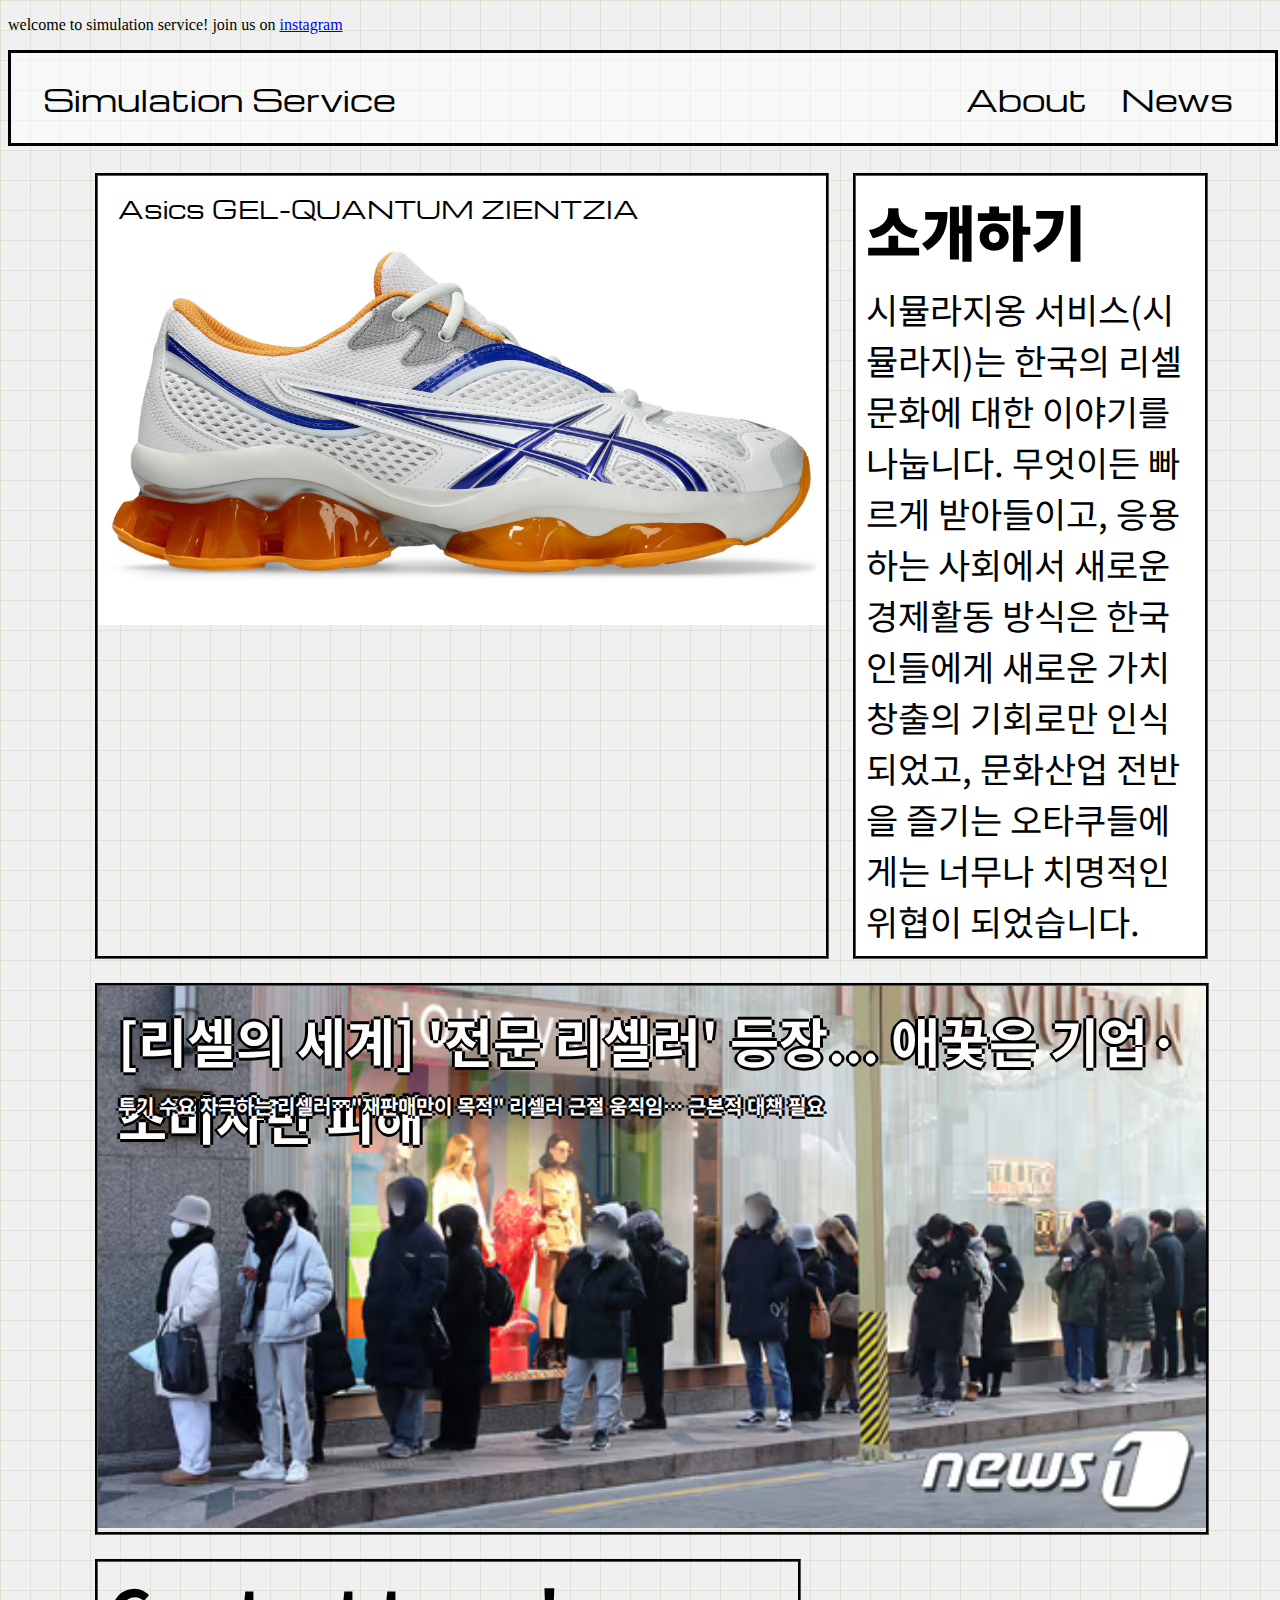
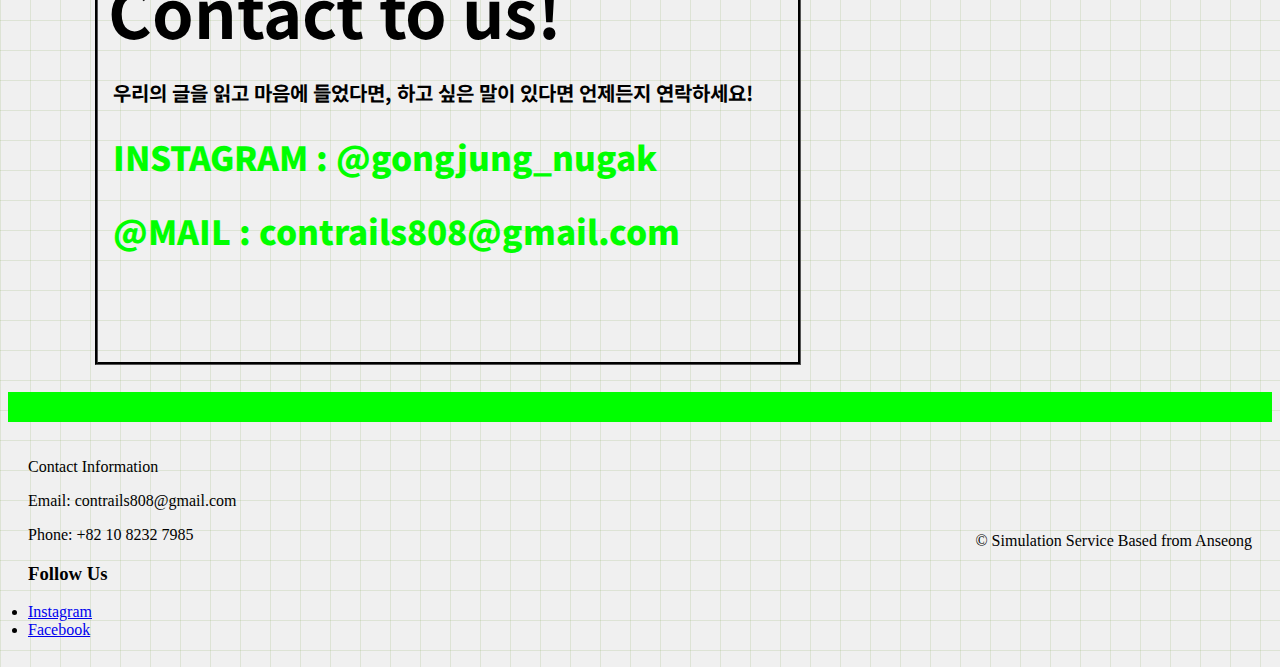
<file: index.html>
<!DOCTYPE html>
<html lang="en">
<head>
    <meta charset="UTF-8">
    <meta name="viewport" content="width=device-width, initial-scale=1.0">
    <title>나의 웹 페이지</title>
    <link rel="stylesheet" href="styles.css">
    <link rel="preconnect" href="https://fonts.googleapis.com">
    <link rel="preconnect" href="https://fonts.gstatic.com" crossorigin>
    <link href="https://fonts.googleapis.com/css2?family=Michroma&family=Noto+Sans+KR:wght@100..900&display=swap" rel="stylesheet">
</head>
    <body style="background-image: url(img/bgGrid.jpg);">
        
        <script src="script.js"></script>
    <div id="nav">
        <header>
            <div id="runningTxt">
                <p>welcome to simulation service! join us on <a href="#">instagram</a></p>
            </div>
            <div class="menuBar">
                <nav>
                <ul class="nav-links"> 
                <li class="maintext"><a href="main.html">Simulation Service</a></li>
                </nav>
                <nav>
                    <ul class="nav-links">
                        <li class="manu"><a href="about.html">About</a></li>
                        <li class="manu"><a href="news.html">News</a></li>
                    </ul>
                </nav>
            </div>
        </header>
    </div>

<main class="container">
    <section class="section">
        <div class="col8">
        <div class="image-container">
            <img src="img/shose.png" alt="" style="height: 100%;" width="100%">
            <div class="overlay-text">Asics GEL-QUANTUM ZIENTZIA</div>
        </div>
        </div>
        <div class="col4">
            <h2 class="text1">소개하기</h2>
            <P class="text2">시뮬라지옹 서비스(시뮬라지)는 한국의 리셀문화에 대한 이야기를 나눕니다. 무엇이든 빠르게 받아들이고, 응용하는 사회에서 새로운 경제활동 방식은 한국인들에게 새로운 가치창출의 기회로만 인식되었고, 문화산업 전반을 즐기는 오타쿠들에게는 너무나 치명적인 위협이 되었습니다.</P>

        </div>
    </section>

    <section class="section9">
        <div class="col9">
        <div class="image-container">
            <img src="img/image_1.png" alt="" style="height: 100%;" width="100%">
            <div class="overlay-text2">[리셀의 세계] '전문 리셀러' 등장... 애꿎은 기업·소비자만 피해</div>
            <div class="overlay-text3">투기 수요 자극하는 리셀러…"재판매만이 목적" 리셀러 근절 움직임… 근본적 대책 필요</div>
        </div>
        </div>
    </section>

    <section class="section10">
        <div class="col10">
        <div class="image-container">
            <h2 class="rowmaintext">Contact to us!</h2>
            <p class="rowtext">우리의 글을 읽고 마음에 들었다면, 하고 싶은 말이 있다면 언제든지 연락하세요!</p>
            <p class="rowtext2">INSTAGRAM :  @gongjung_nugak</p>
            <p class="rowtext2">@MAIL :  contrails808@gmail.com</p>
        </div>
        </div>
    </section>

</main>
</body>

<hr class="footer-divider">
<footer>
    <div class="contact-info">
        <p>Contact Information</p>
        <p>Email: contrails808@gmail.com</p>
        <p>Phone: +82 10 8232 7985</p>
        <h3>Follow Us</h3>
        <li><a href="#">Instagram</a></li>
        <li><a href="#">Facebook</a></li>
    </div>
        </ul>
    </div>
    <p>&copy; Simulation Service Based from Anseong</p>
</footer>
</file>
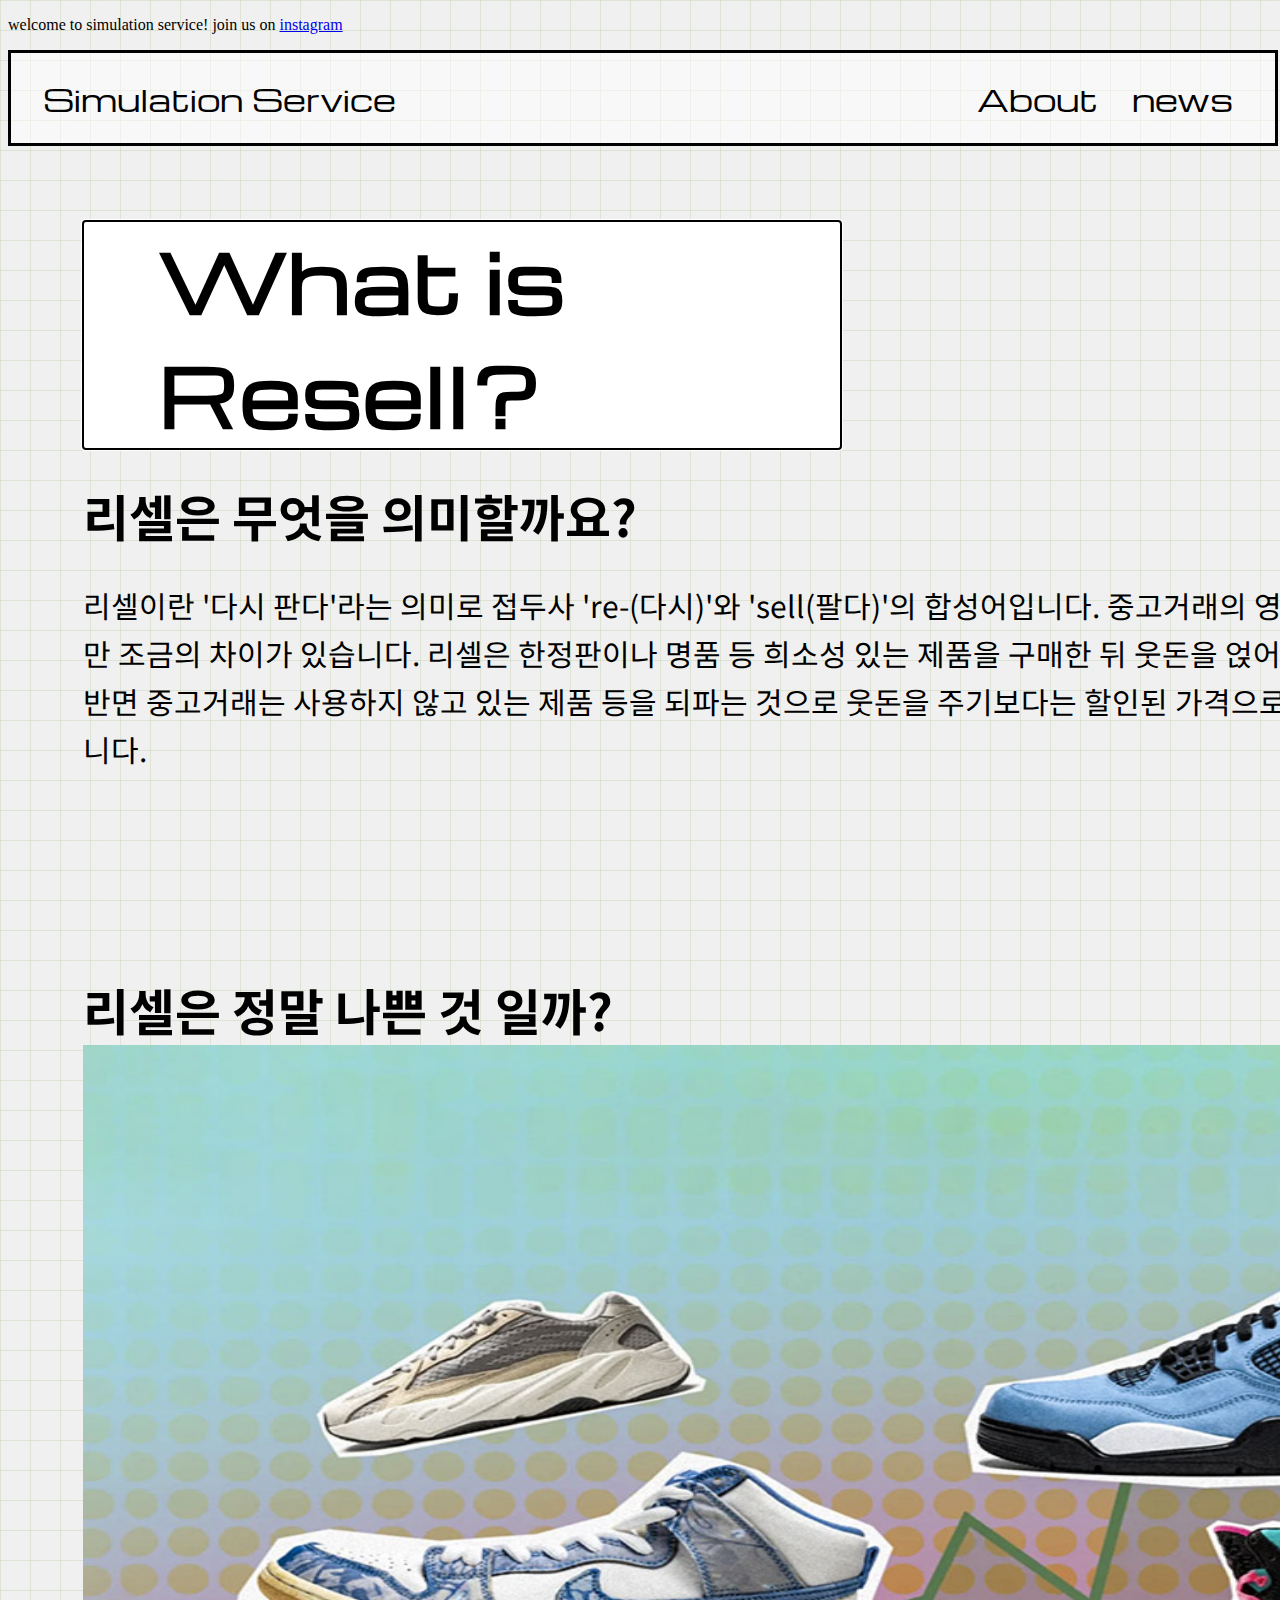
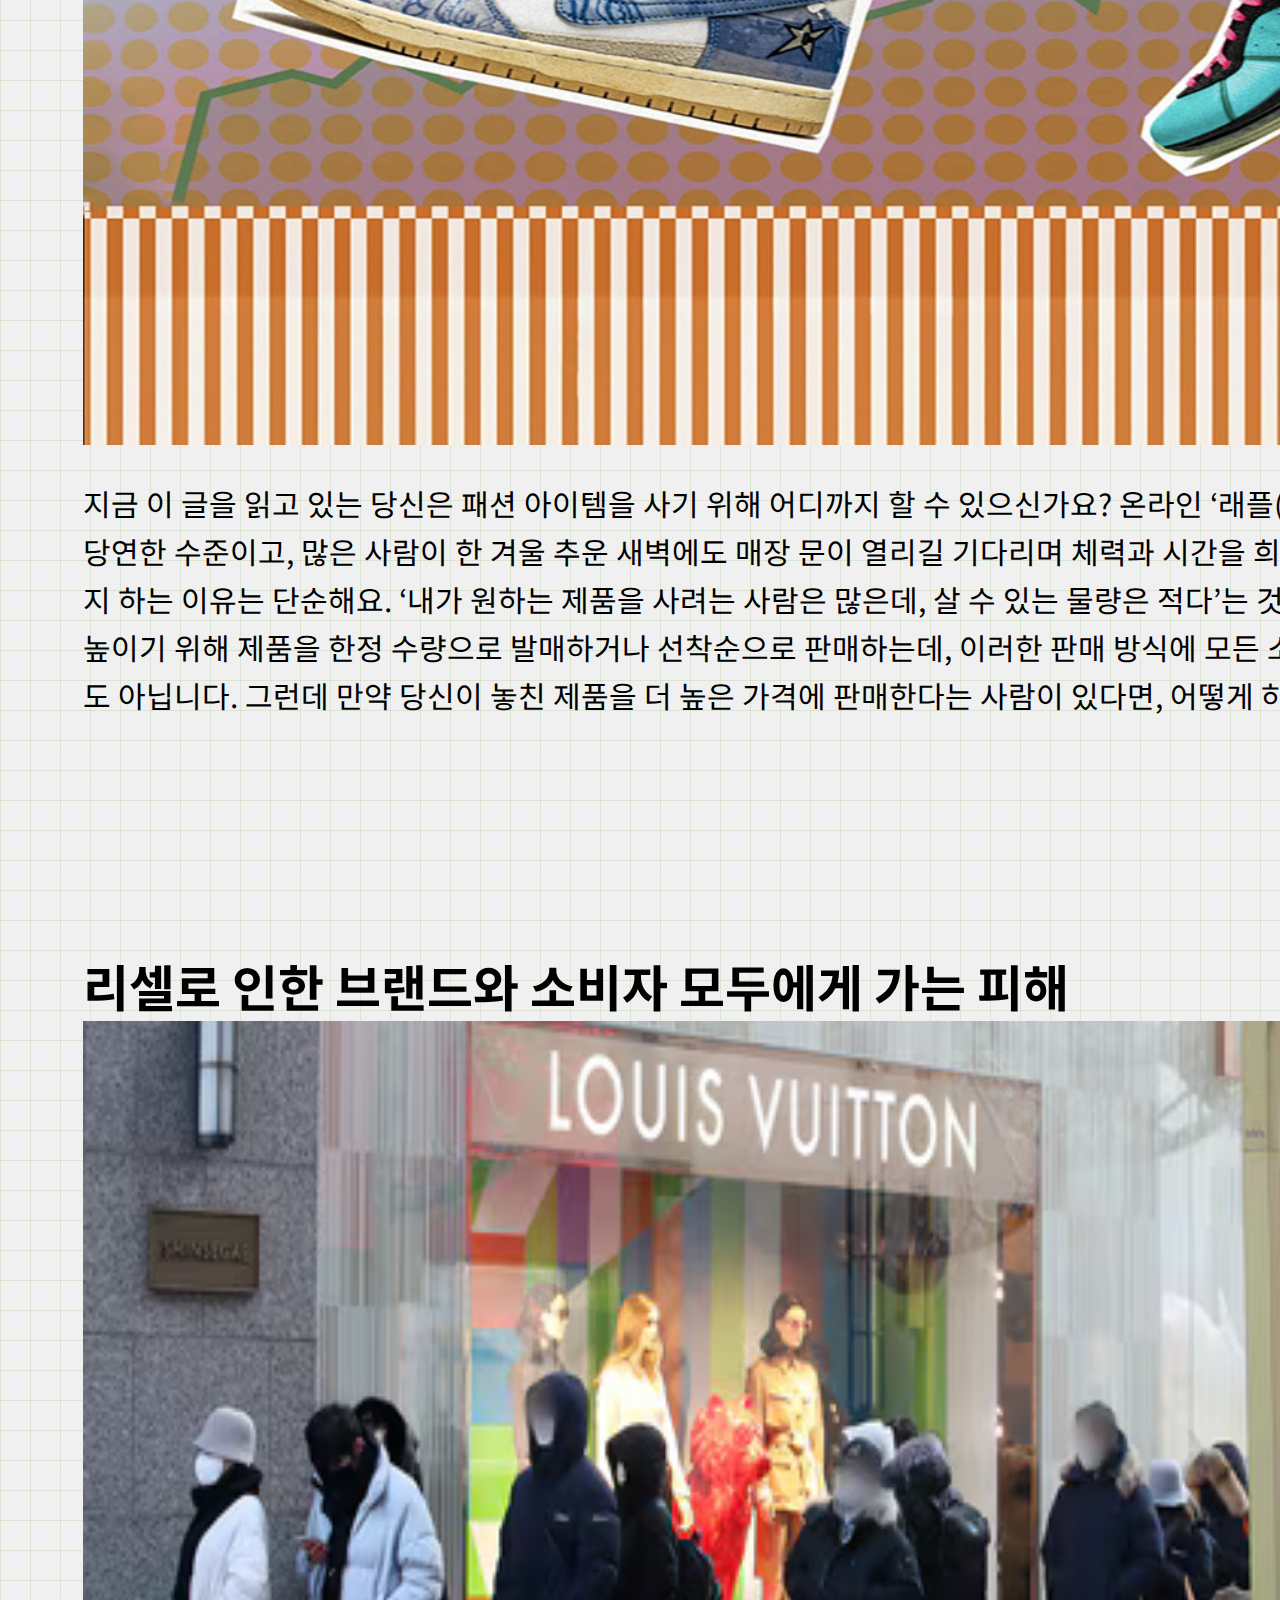
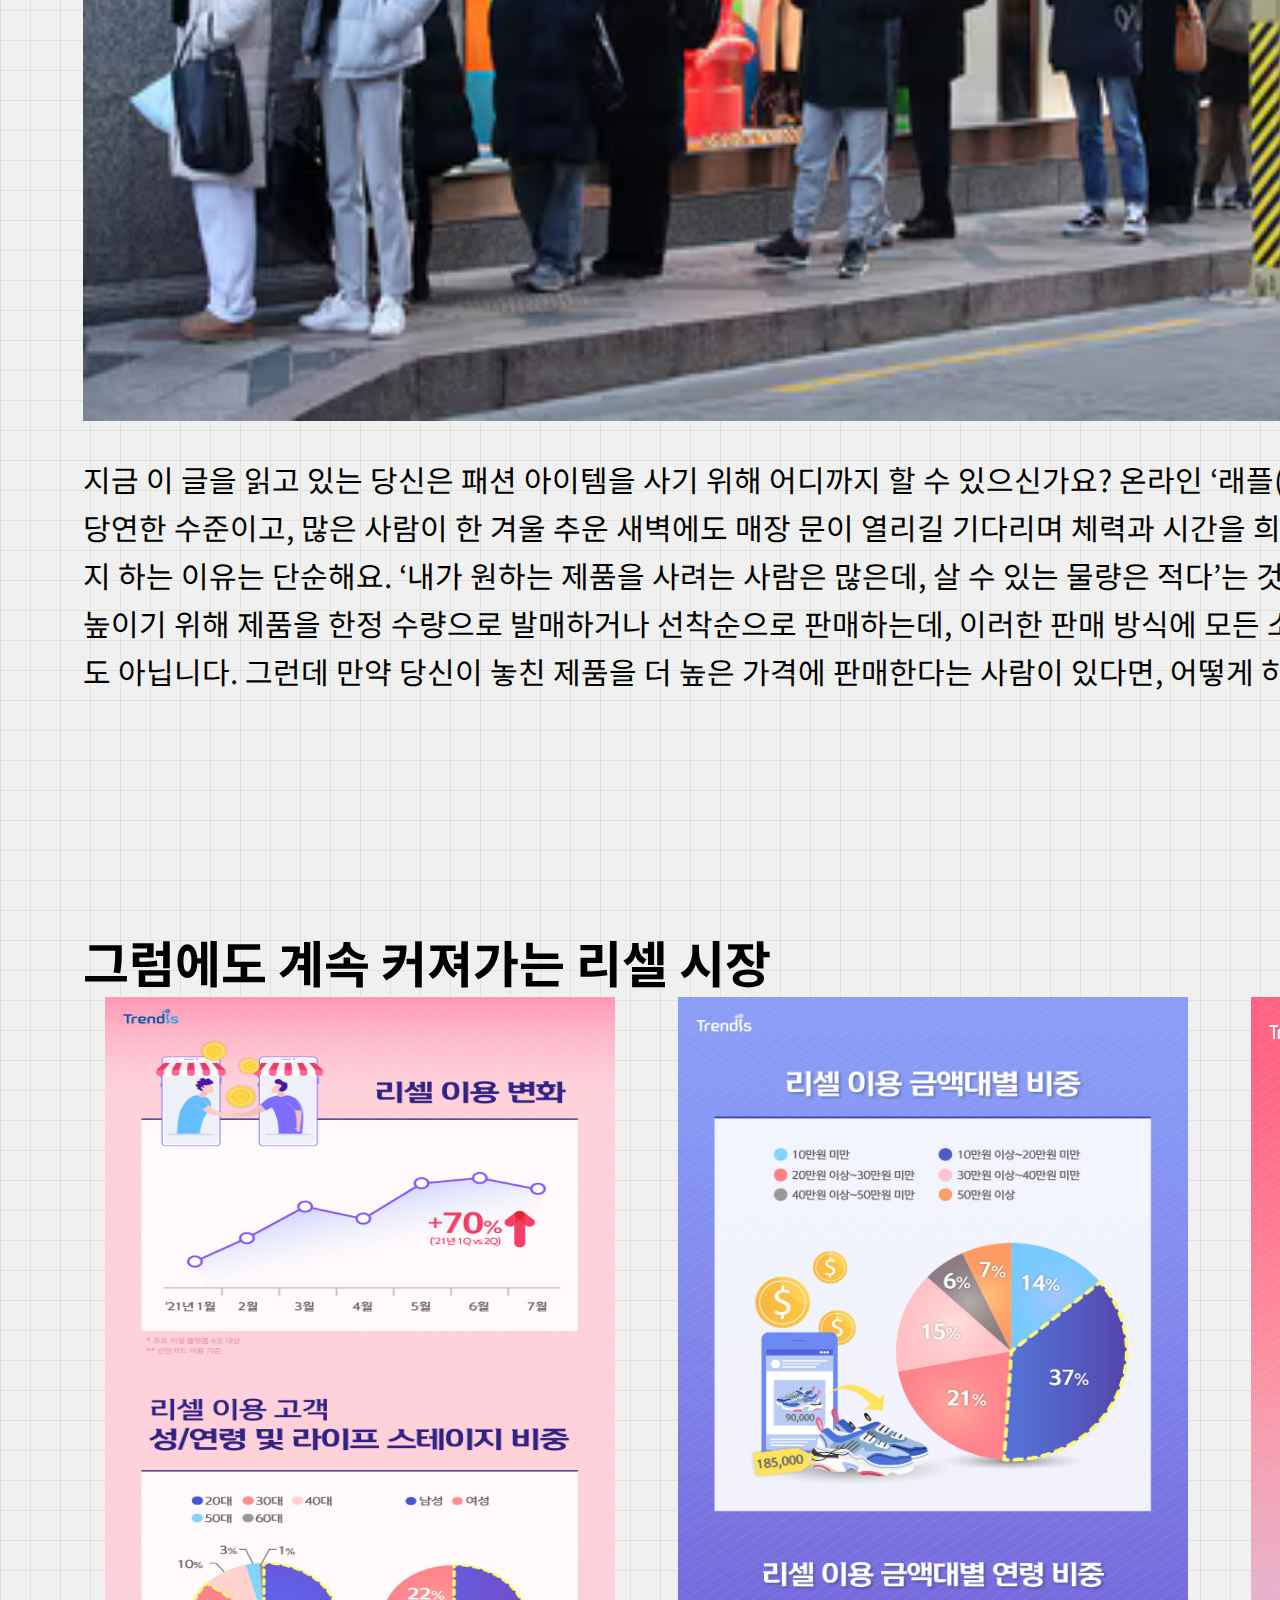
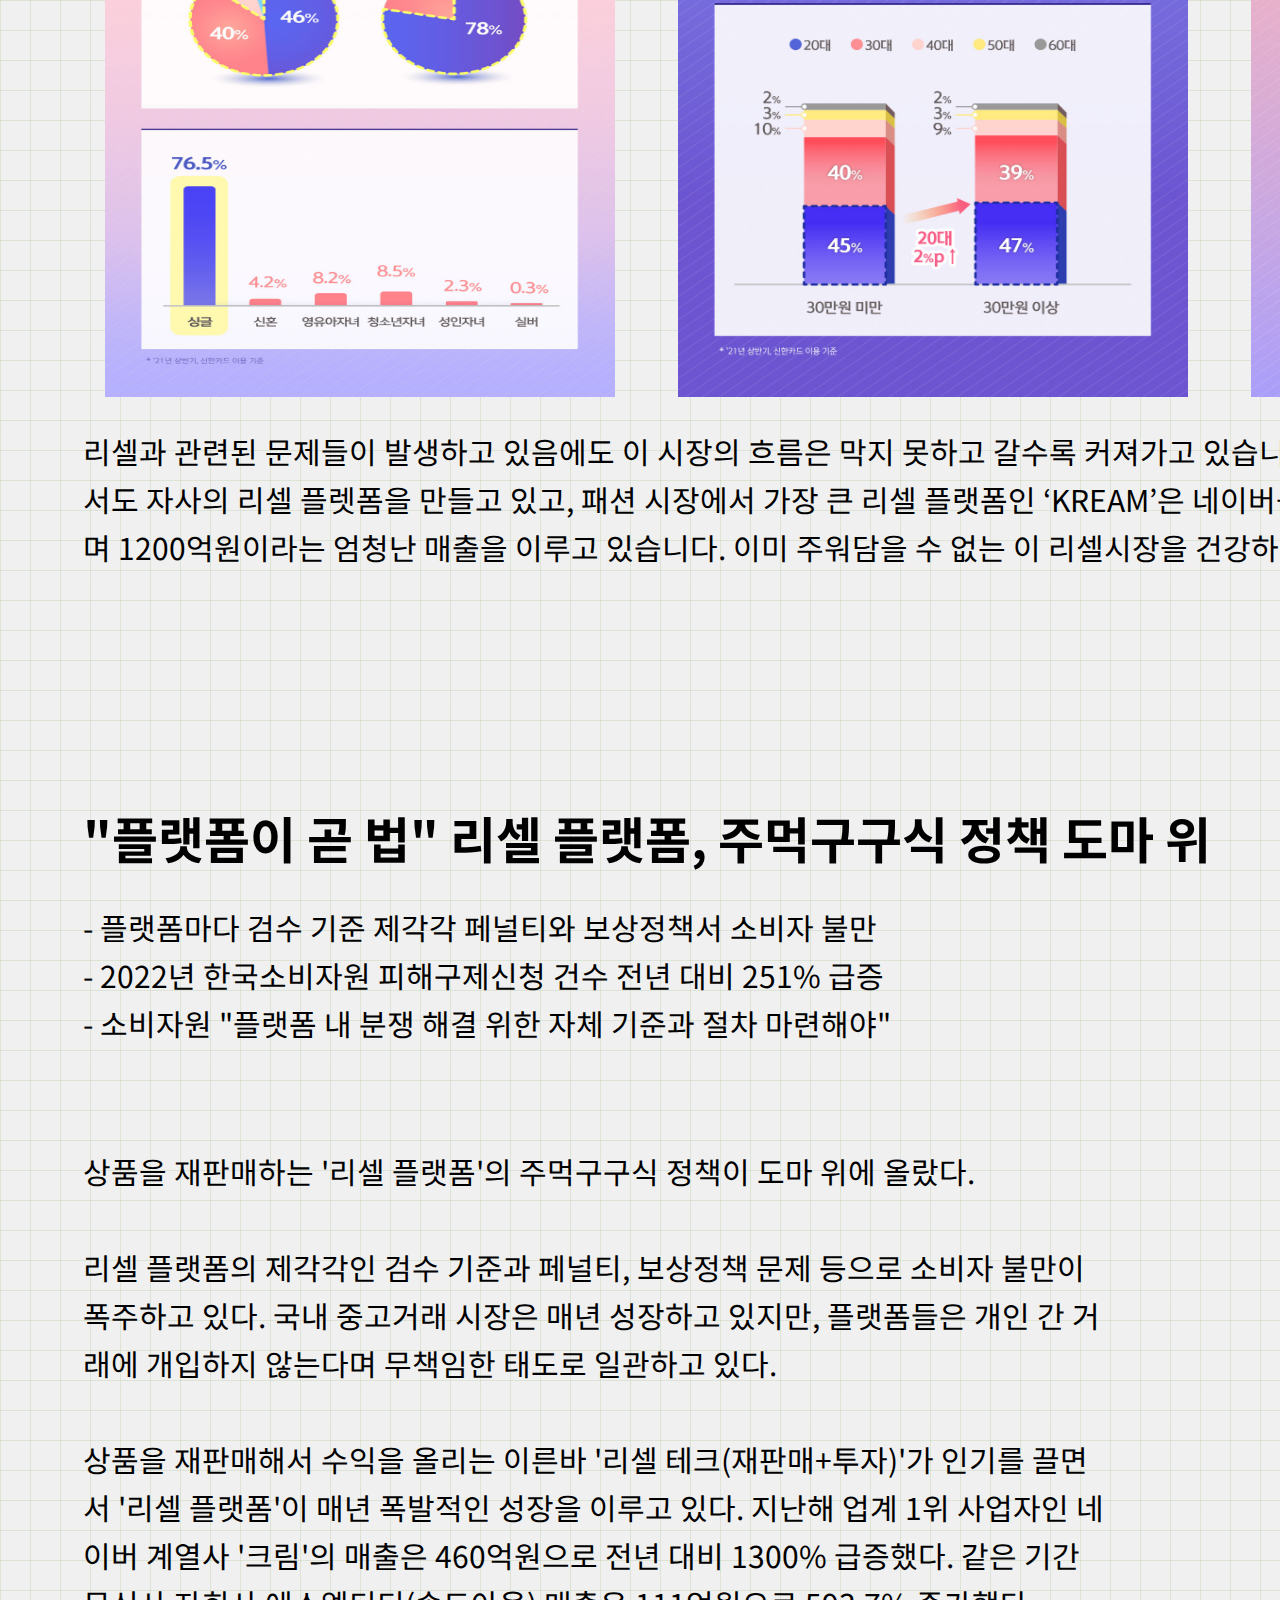
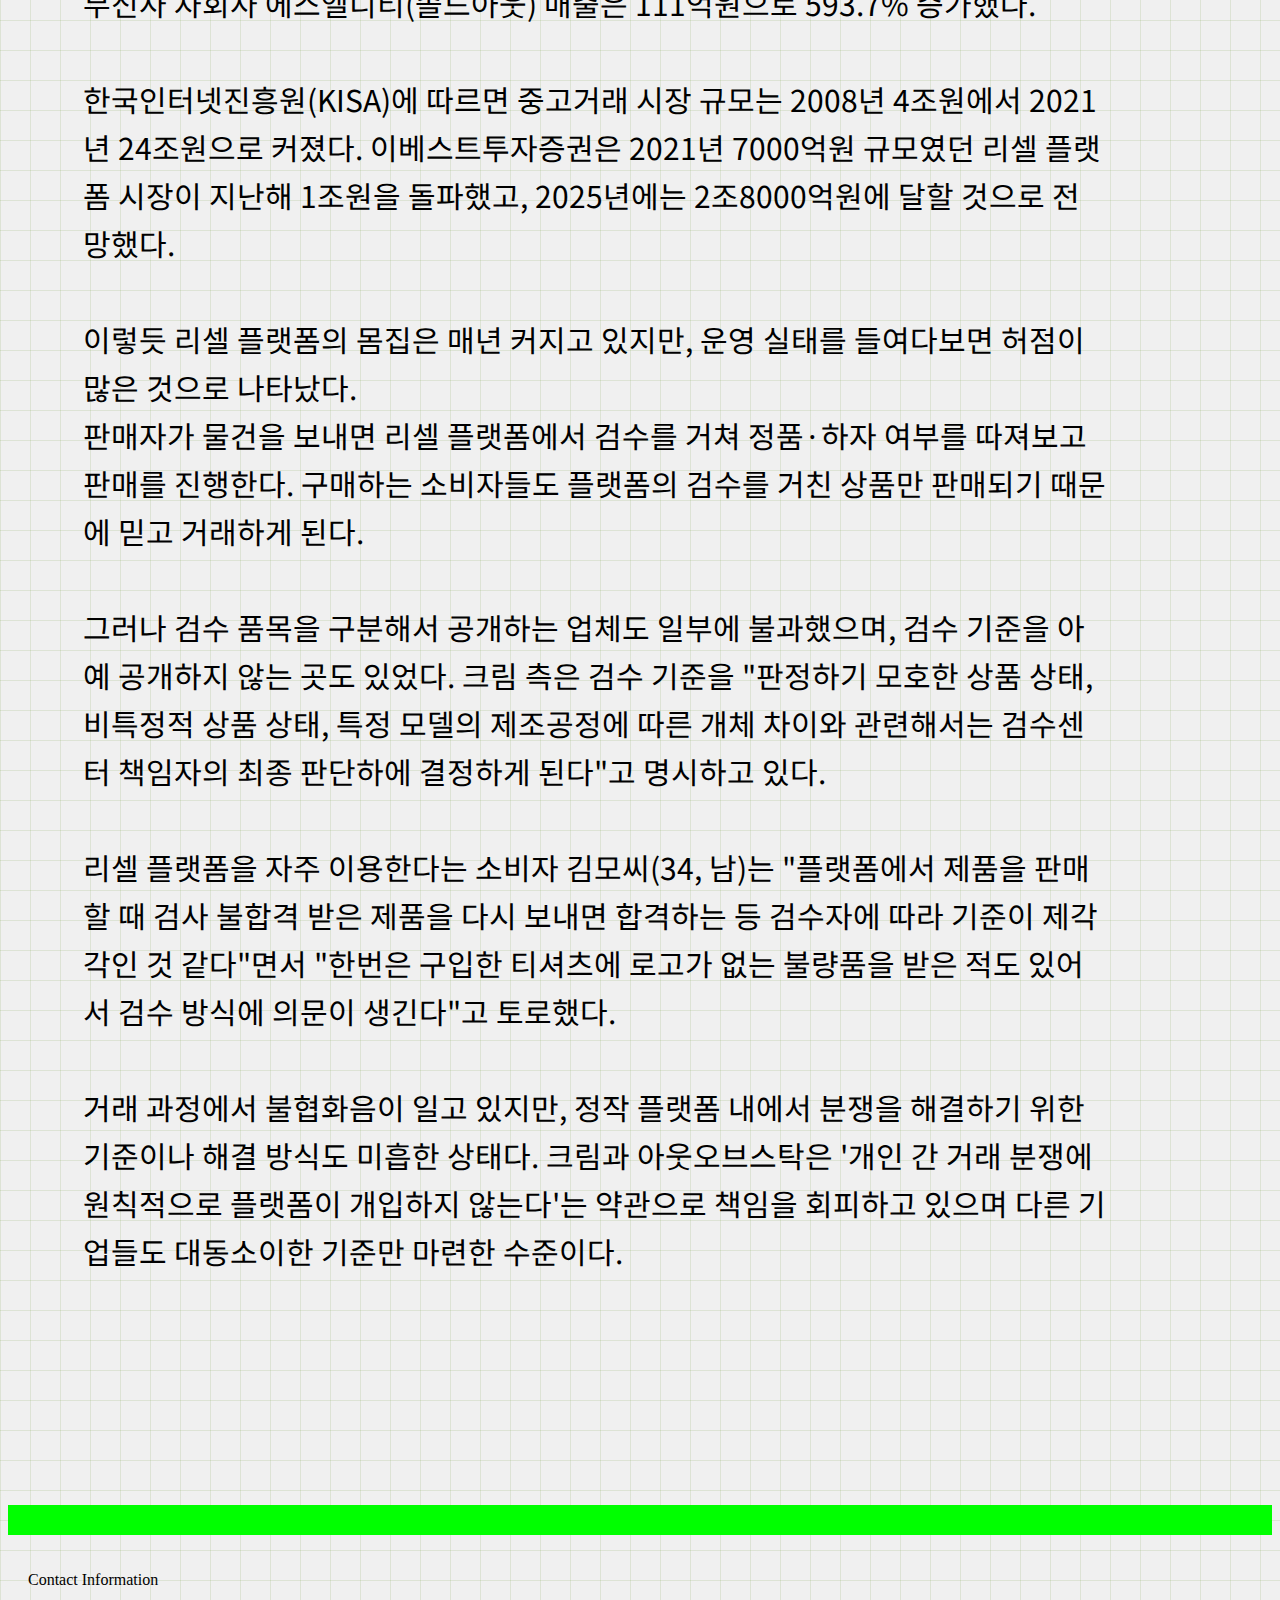
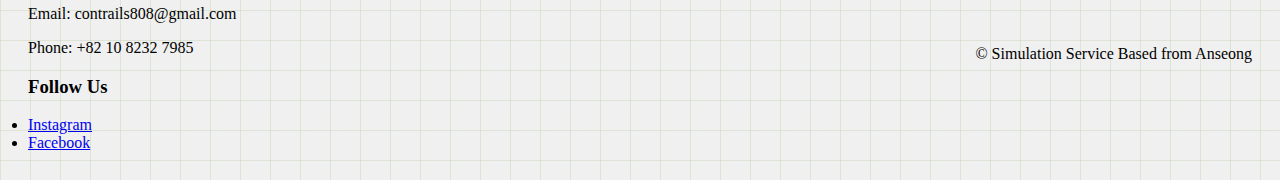
<file: news.html>
<!DOCTYPE html>
<html lang="en">
<head>
    <meta charset="UTF-8">
    <meta name="viewport" content="width=device-width, initial-scale=1.0">
    <title>나의 웹 페이지</title>
    <link rel="stylesheet" href="styles.css">
    <link rel="preconnect" href="https://fonts.googleapis.com">
    <link rel="preconnect" href="https://fonts.gstatic.com" crossorigin>
    <link href="https://fonts.googleapis.com/css2?family=Michroma&family=Noto+Sans+KR:wght@100..900&display=swap" rel="stylesheet">
</head>
    <body style="background-image: url(img/bgGrid.jpg);">
    <div id="nav">
        <header>
            <div id="runningTxt">
                <p>welcome to simulation service! join us on <a href="#">instagram</a></p>
            </div>
            <div class="menuBar">
                <nav>
                <ul class="nav-links"> 
                <li class="maintext"><a href="index.html">Simulation Service</a></li>
                </nav>
                <nav>
                    <ul class="nav-links">
                        <li class="manu"><a href="about.html">About</a></li>
                        <li class="manu"><a href="news.html">news</a></li>
                    </ul>
                </nav>
            </div>
        </header>
    </div>

    <section class="section1">
        <h2 class="title">What is Resell?</h2>
    </section>
    <section class="section13">
        <div class="content">

            <h3 class="newssub">리셀은 무엇을 의미할까요?</h3>
            <p class="text">리셀이란 '다시 판다'라는 의미로 접두사 're-(다시)'와 'sell(팔다)'의 합성어입니다. 중고거래의 영어 표현으로 볼 수도 있지만 조금의 차이가 있습니다. 리셀은 한정판이나 명품 등 희소성 있는 제품을 구매한 뒤 웃돈을 얹어되파하는 것을 말합니다. 반면 중고거래는 사용하지 않고 있는 제품 등을 되파는 것으로 웃돈을 주기보다는 할인된 가격으로 판매하는 것이 일반적입니다.</p>

            <h3 class="newssub">리셀은 정말 나쁜 것 일까?</h3>
            <img src="img/1.jpg" class="img1">
            <p class="text">지금 이 글을 읽고 있는 당신은 패션 아이템을 사기 위해 어디까지 할 수 있으신가요? 온라인 ‘래플(Raffle)’에 참여하는 것은 당연한 수준이고, 많은 사람이 한 겨울 추운 새벽에도 매장 문이 열리길 기다리며 체력과 시간을 희생합니다. 그들이 이렇게까지 하는 이유는 단순해요. ‘내가 원하는 제품을 사려는 사람은 많은데, 살 수 있는 물량은 적다’는 것. 기업은 브랜드의 가치를 높이기 위해 제품을 한정 수량으로 발매하거나 선착순으로 판매하는데, 이러한 판매 방식에 모든 소비자가 참여할 수 있는 것도 아닙니다. 그런데 만약 당신이 놓친 제품을 더 높은 가격에 판매한다는 사람이 있다면, 어떻게 하실건가요?</p>
        </div>
    </section>

    <section class="section13">
        <div class="content">
            <h3 class="newssub">리셀로 인한 브랜드와 소비자 모두에게 가는 피해</h3>
            <img src="img/image_1.png" class="img1">
            <p class="text">지금 이 글을 읽고 있는 당신은 패션 아이템을 사기 위해 어디까지 할 수 있으신가요? 온라인 ‘래플(Raffle)’에 참여하는 것은 당연한 수준이고, 많은 사람이 한 겨울 추운 새벽에도 매장 문이 열리길 기다리며 체력과 시간을 희생합니다. 그들이 이렇게까지 하는 이유는 단순해요. ‘내가 원하는 제품을 사려는 사람은 많은데, 살 수 있는 물량은 적다’는 것. 기업은 브랜드의 가치를 높이기 위해 제품을 한정 수량으로 발매하거나 선착순으로 판매하는데, 이러한 판매 방식에 모든 소비자가 참여할 수 있는 것도 아닙니다. 그런데 만약 당신이 놓친 제품을 더 높은 가격에 판매한다는 사람이 있다면, 어떻게 하실건가요?</p>
        </div>
    </section>

    <section class="section13">
        <div class="content">
            <section id="home">
            <h3 class="newssub">그럼에도 계속 커져가는 리셀 시장</h3>
 <div class="s3_img">
    <img src="img/3.jpg">
    <img src="img/4.jpg">
    <img src="img/5.jpg">
 </div>
            <p class="text">리셀과 관련된 문제들이 발생하고 있음에도 이 시장의 흐름은 막지 못하고 갈수록 커져가고 있습니다. 패션 커머스 플랫폼에서도 자사의 리셀 플렛폼을 만들고 있고, 패션 시장에서 가장 큰 리셀 플랫폼인 ‘KREAM’은 네이버를 등에 업고 몸집을 불려가며  1200억원이라는 엄청난 매출을 이루고 있습니다. 이미 주워담을 수 없는 이 리셀시장을 건강하게 재구축할 수 있을까요?
             </section>

        </div>
    </section>

    <section class="section13">
        <div class="content">
            <h3 class="newssub">"플랫폼이 곧 법" 리셀 플랫폼, 주먹구구식 정책 도마 위</h3>
            <p class="text5">- 플랫폼마다 검수 기준 제각각 페널티와 보상정책서 소비자 불만 <br>
            - 2022년 한국소비자원 피해구제신청 건수 전년 대비 251% 급증 <br>
            - 소비자원 "플랫폼 내 분쟁 해결 위한 자체 기준과 절차 마련해야"</p>
            <p class="text">
                상품을 재판매하는 '리셀 플랫폼'의 주먹구구식 정책이 도마 위에 올랐다. <br><br>
                리셀 플랫폼의 제각각인 검수 기준과 페널티, 보상정책 문제 등으로 소비자 불만이 폭주하고 있다. 국내 중고거래 시장은 매년 성장하고 있지만, 플랫폼들은 개인 간 거래에 개입하지 않는다며 무책임한 태도로 일관하고 있다. <br><br>
                상품을 재판매해서 수익을 올리는 이른바 '리셀 테크(재판매+투자)'가 인기를 끌면서 '리셀 플랫폼'이 매년 폭발적인 성장을 이루고 있다. 지난해 업계 1위 사업자인 네이버 계열사 '크림'의 매출은 460억원으로 전년 대비 1300% 급증했다. 같은 기간 무신사 자회사 에스엘디티(솔드아웃) 매출은 111억원으로 593.7% 증가했다. <br><br>
                한국인터넷진흥원(KISA)에 따르면 중고거래 시장 규모는 2008년 4조원에서 2021년 24조원으로 커졌다. 이베스트투자증권은 2021년 7000억원 규모였던 리셀 플랫폼 시장이 지난해 1조원을 돌파했고, 2025년에는 2조8000억원에 달할 것으로 전망했다. <br><br>
                이렇듯 리셀 플랫폼의 몸집은 매년 커지고 있지만, 운영 실태를 들여다보면 허점이 많은 것으로 나타났다. <br>
                판매자가 물건을 보내면 리셀 플랫폼에서 검수를 거쳐 정품·하자 여부를 따져보고 판매를 진행한다. 구매하는 소비자들도 플랫폼의 검수를 거친 상품만 판매되기 때문에 믿고 거래하게 된다. <br><br>
                그러나 검수 품목을 구분해서 공개하는 업체도 일부에 불과했으며, 검수 기준을 아예 공개하지 않는 곳도 있었다. 크림 측은 검수 기준을 "판정하기 모호한 상품 상태, 비특정적 상품 상태, 특정 모델의 제조공정에 따른 개체 차이와 관련해서는 검수센터 책임자의 최종 판단하에 결정하게 된다"고 명시하고 있다. <br><br>
                리셀 플랫폼을 자주 이용한다는 소비자 김모씨(34, 남)는 "플랫폼에서 제품을 판매할 때 검사 불합격 받은 제품을 다시 보내면 합격하는 등 검수자에 따라 기준이 제각각인 것 같다"면서 "한번은 구입한 티셔츠에 로고가 없는 불량품을 받은 적도 있어서 검수 방식에 의문이 생긴다"고 토로했다. <br><br>
                거래 과정에서 불협화음이 일고 있지만, 정작 플랫폼 내에서 분쟁을 해결하기 위한 기준이나 해결 방식도 미흡한 상태다. 크림과 아웃오브스탁은 '개인 간 거래 분쟁에 원칙적으로 플랫폼이 개입하지 않는다'는 약관으로 책임을 회피하고 있으며 다른 기업들도 대동소이한 기준만 마련한 수준이다.
            </p>
        </div>
    </section>

    <hr class="footer-divider">
    <footer>
        <div class="contact-info">
            <p>Contact Information</p>
            <p>Email: contrails808@gmail.com</p>
            <p>Phone: +82 10 8232 7985</p>
            <h3>Follow Us</h3>
            <li><a href="#">Instagram</a></li>
            <li><a href="#">Facebook</a></li>
        </div>
            </ul>
        </div>
        <p>&copy; Simulation Service Based from Anseong</p>
    </footer>

</body>
</html>
</file>
<file: styles.css>
<style>
@import url('https://fonts.googleapis.com/css2?family=Michroma&family=Noto+Sans+KR:wght@100..900&display=swap');
</style>


.body {
    background-image: url(img/bgGrid.jpg)
    background-repeat: repeat;
}



.menuBar {
    width: 100%;
    height: 90px;
    background-color: rgba(255, 255, 255, 0.5);
    border: solid 3px #000;

    display: flex;
    justify-content: space-between;
    align-items: center;
}

.menuBar h2{
    margin-left: 30px;
    font-size:35px;
}

.nav-links {
    list-style-type: none;
    display: flex;
    margin: 20px; /* 기본적인 마진을 제거합니다. */
    padding: 0; /* 기본적인 패딩을 제거합니다. */
    font-size:30px;
}

.nav-links li {
    margin-right: 10px;
}

.nav-links a {
    color: #000;
    text-decoration: none;
    padding: 8px 12px;
    border-radius: 5px;
}

.nav-links a:hover {
    color: #20E100;
    background-color: #dddddd00;
}

.section {
    width: 90%;
    margin: 30px 75px;
    display: flex;
}

#home {
    display: flex;
    flex-direction: column;
}


.title {
    margin: 75px;
   color: #000000;
   font-size: 80px;
   margin-bottom: 20px; /* h2 요소의 아래쪽 마진을 추가하여 간격을 조정합니다. */
   font-family: "Michroma", sans-serif;
   text-underline-position: auto;
}

.sub_title {
   font-size: 40px;
   margin-top: 0px;
   margin-bottom: 0px;
   margin: 75px;
   font-family: 'Noto Sans KR', sans-serif;
   font-weight: bold;
}

.newssub{
    font-size: 50px;
    margin-top: 0px;
    margin-bottom: 0px;
    margin: 0px;
    font-family: 'Noto Sans KR', sans-serif;
    font-weight: bold;
}


hr{
    width: auto;
    height: 2px;
    background-color: #000000;
}

.content {
    top: 300px;
}

.text {
    max-width: 90%; /* 최대 너비를 66%로 설정하여 가로 길이를 제한합니다. */
    margin-right: auto; /* 오른쪽 여백을 자동으로 조정하여 가운데 정렬합니다. */
    font-size: 30px; /* 원하는 글꼴 크기로 조정합니다. */
    line-height: 1.6; /* 줄 간격을 조정하여 가독성을 높입니다. */
    margin-bottom: 200px;
    font-family: 'Noto Sans KR', sans-serif;
}

.text5 {
    max-width: 90%; /* 최대 너비를 66%로 설정하여 가로 길이를 제한합니다. */
    margin-right: auto; /* 오른쪽 여백을 자동으로 조정하여 가운데 정렬합니다. */
    font-size: 30px; /* 원하는 글꼴 크기로 조정합니다. */
    line-height: 1.6; /* 줄 간격을 조정하여 가독성을 높입니다. */
    margin-bottom: 100px;
    font-family: 'Noto Sans KR', sans-serif;
    
}

.img1{
    margin-top: 0;
    width: 1700px;
    height: 1000px;
}

.s3_img {
    margin: 0px;
    width: 1700px;
    height: 1000px;
    display: flex; /* Flexbox를 사용하여 이미지들을 가로로 배치 */
    gap: 20px; /* 이미지들 간의 간격 */
    justify-content: space-around; /* 이미지들을 가운데 정렬하고 주위에 공간을 분배 */
    left: 0px;
}

.s3_img img {
    margin: 0%;
    max-width: 30%; /* 이미지의 최대 너비 설정 */
    height: auto; /* 높이 자동으로 조정 */
}


footer {
    background-color: #f0f0f000;
    padding: 20px;
    display: flex;
    justify-content: space-around;
    align-items: center;
}

.contact-info, .social-links {
    flex: 2;
    text-align: left;
}

.social-links ul {
    list-style-type: none;
    padding: 0;
    text-align: left;
    font-family: 'Noto Sans KR';
    font-size: 25pt;
}

.social-links ul li {
    font-size: 10pt;
    display: inline;
    margin-right: 10px;
}

.footer-divider {
    border: none;
    height: 30px; /* 선의 두께 설정 */
    background-color: #00FF00; /* 초록색 배경색 설정 */
    margin: 0; /* 위아래 여백 설정 */
}


.image-container {
    position: relative;
    text-align: center;
    width: 100%;
}

.col8{width: calc(66.66% - 30px); margin: 0px 15px;
outline: auto;
outline-style:groove;
}

.col4
{width: calc(33.33% - 30px); 
margin: 0px 15px;
background-color: white;
outline: auto;
outline-style: groove;
outline-color: black;
}

.col9{width: calc(90% - 30px); margin: 0px 15px;
    outline: auto;
    outline-style:groove;
    }

.col10{width: calc(100% - 30px); margin: 0px 15px;
    height: 400px;
    width: 700px;
    outline: auto;
    outline-style:groove;
    left: 50%;

}

.col11{width: calc(33.33% - 30px); margin: 0px 15px;
    outline: auto;
    outline-style:groove;
    }
    
.col12
{width: calc(66.66% - 30px); 
margin: 0px 15px;
background-color: white;
outline: auto;
outline-style: groove;
outline-color: black;
}

.rowtext{
    margin: 5px;
    padding: 10px;
    text-align: left;
    font-family: 'Noto Sans KR';
    font-weight: bold;
    font-size: 15pt;
}

.rowtext2{
    margin: 5px;
    padding: 10px;
    text-align: left;
    font-family: 'Noto Sans KR';
    font-weight: 900;
    font-size: 25pt;
    color: #00FF00;
}

.rowmaintext{
    font-family: 'Noto sans KR';
    font-size: 50pt;
    margin: 10px;
    padding: 0px;
    text-align: left;

}

.section9{
    width: 100%;
    margin: 30px 75px;
    
}

.section10{
    width: 100%;
    margin: 30px 75px;
    align-items: center;
}

.section1{
    width: 60%;
    margin-left: 400px; /* content 섹션을 왼쪽으로 20px 떼어냅니다. */
    background-color: rgb(255, 255, 255);
    outline: auto;
    margin: 75px;
    margin-bottom: 0px; /* content 섹션을 왼쪽으로 20px 떼어냅니다. */
}

::selection {
    color: rgb(0, 0, 0);
    background: rgb(25, 255, 0); /* 드래그된 텍스트의 배경 색과 글자 색 */
}

.image-container {
    position: relative;
    text-align: center;
    width: 100%;
}

.overlay-text {
    position: absolute;
    top: 10px;
    left: 10px;
    color: rgb(0, 0, 0);
    font-size: 1.5em;
    background-color: rgba(255, 255, 255, 0);
    padding: 5px 10px;
    font-family: 'Michroma';
}

.overlay-text2 {
    position: absolute;
    top: 10px;
    left: 10px;
    color: rgb(255, 252, 252);
    text-align: left;
    font-size: 40pt;
    text-shadow: -3px 0px rgb(0, 0, 0), 0px 3px rgb(0, 0, 0), 3px 0px rgb(0, 0, 0), 0px -3px rgb(0, 0, 0);
    background-color: rgba(255, 255, 255, 0);
    padding: 5px 10px;
    font-family: 'Noto Sans KR';
    font-weight: bold;
}

.overlay-text3 {
    position: absolute;
    top: 10px;
    left: 10px;
    color: rgb(255, 252, 252);
    font-size: 15pt;
    text-shadow: -3px 0px rgb(0, 0, 0), 0px 3px rgb(0, 0, 0), 3px 0px rgb(0, 0, 0), 0px -3px rgb(0, 0, 0);
    background-color: rgba(255, 255, 255, 0);
    padding: 5px 10px;
    text-align: left;
    font-family: 'Noto Sans KR';
    font-weight: bold;
    top: 100px;
}


.button-group .btn {
    margin-right: 10px;
}

#news-section {
    margin-bottom: 20px;
}

.text1 {
    margin: 10px;
    font-size: 60px;
    font-family: 'Noto sans KR';
    font-weight:900
}

.text2 {
    margin: 10px;
    font-size: 35px;
    font-family: 'Noto sans KR';
}

.text3 {
    margin: 10px;
    font-size: 55px;
    font-family: 'Noto sans KR';
    font-weight:900
}

.maintext {
    font-family: 'michroma';
}

.manu {
    font-family: 'michroma';
}


.section13{
    width: 90%;
    margin: 30px 75px;
    display: flex;
}

#circle {
    position: absolute;
    width: 30px;
    height: 30px;
    opacity: 80%;
    background-color: rgb(25, 255, 0);
    border-radius: 50%;
    pointer-events:none; /* 원이 클릭 이벤트를 차단하지 않도록 설정 */
    z-index: 1000; /* 이미지보다 높은 z-index 설정 */
    transition: transform 0.01s ease-out; /* 위치 변경을 부드럽게 만듦 */
}
</file>
